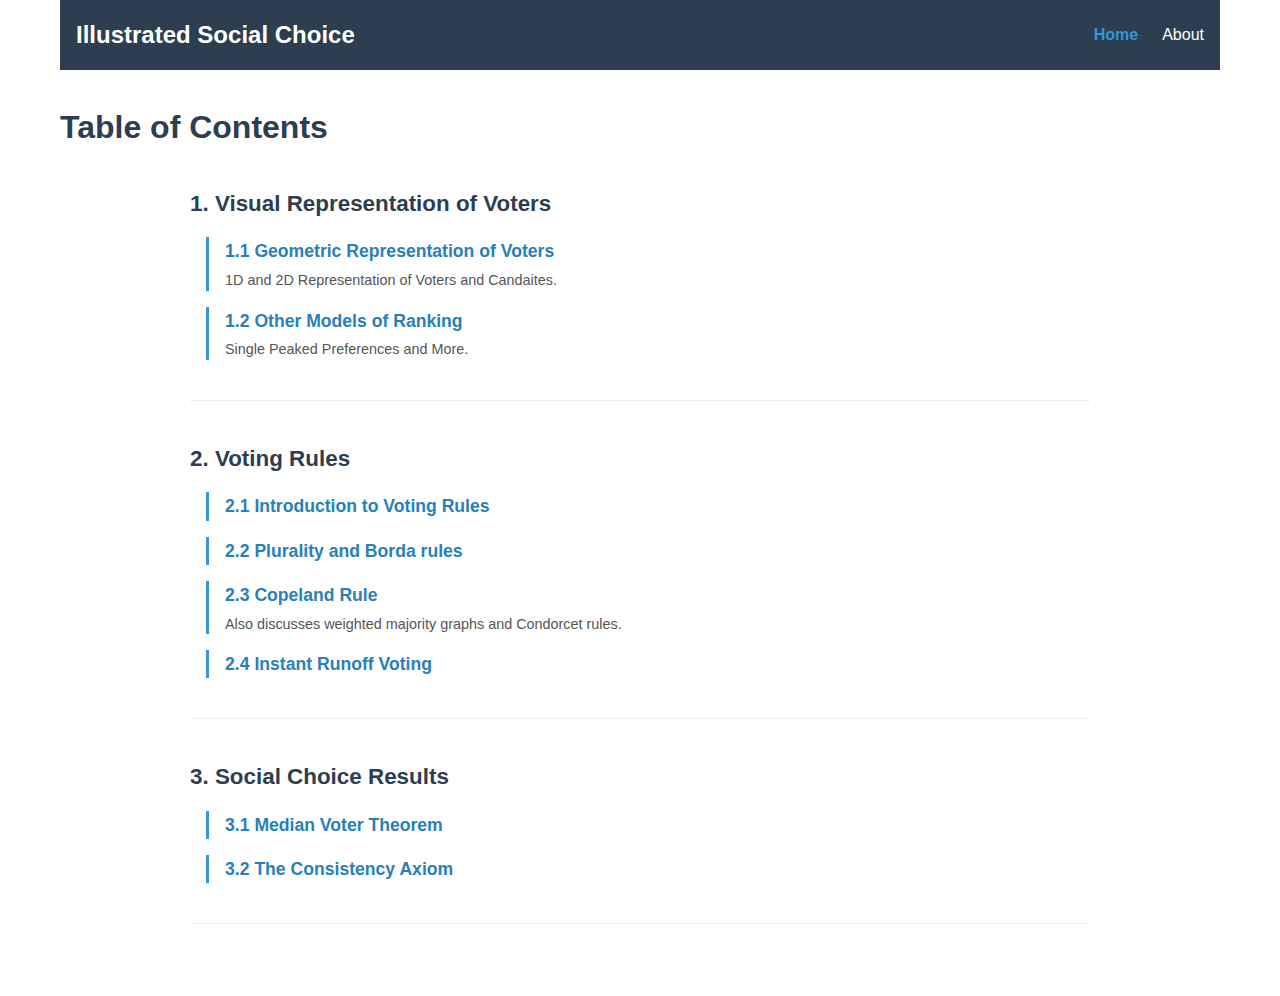
<file: index.html>
<!DOCTYPE html>
<html lang="en">
<head>
    <meta charset="UTF-8">
    <meta name="viewport" content="width=device-width, initial-scale=1.0">
    <title>Illustrated Social Choice</title>
    <link rel="stylesheet" href="style.css">
</head>
<body>
    <header>
        <nav>
            <a href="index.html" class="logo">Illustrated Social Choice</a>
            <ul class="nav-links">
                <li><a href="index.html">Home</a></li>
                <li><a href="about.html">About</a></li>
            </ul>
        </nav>
    </header>
    
	<main>
        <h1>Table of Contents</h1>
        
        <div class="toc-container">
            <section class="toc-section">
                <h2>Visual Representation of Voters </h2>
                <ul class="toc-list">
                    <li>
                        <a href="geometric.html">Geometric Representation of Voters</a>
                        <div class="entry-description">1D and 2D Representation of Voters and Candaites.</div>
                    </li>
                    <li>
                        <a href="ranking-models.html">Other Models of Ranking</a>
                        <div class="entry-description">Single Peaked Preferences and More.</div>
                    </li>
                </ul>
            </section>

            <section class="toc-section">
                <h2>Voting Rules</h2>
                <ul class="toc-list">
                    <li>
                        <a href="voting-rules.html"> Introduction to Voting Rules</a>
                    </li>
                    <li>
                        <a href="scoring-rules.html"> Plurality and Borda rules</a>
                    </li>
					<li>
                        <a href="copeland.html">Copeland Rule</a>
						<div class="entry-description">Also discusses weighted majority graphs and Condorcet rules.</div>
                    </li>
                    <li>
                        <a href="irv.html">Instant Runoff Voting</a>
                    </li>
                </ul>
            </section>

            <section class="toc-section">
                <h2>Social Choice Results</h2>
                <ul class="toc-list">
                    <li>
                        <a href="median-voter.html"> Median Voter Theorem</a>
                    </li>
                    <li>
                        <a href="consistency.html"> The Consistency Axiom</a>
                    </li>
                </ul>
            </section>

        </div>
    </main>
    
    <script src="script.js"></script>
</body>
</html>
</file>
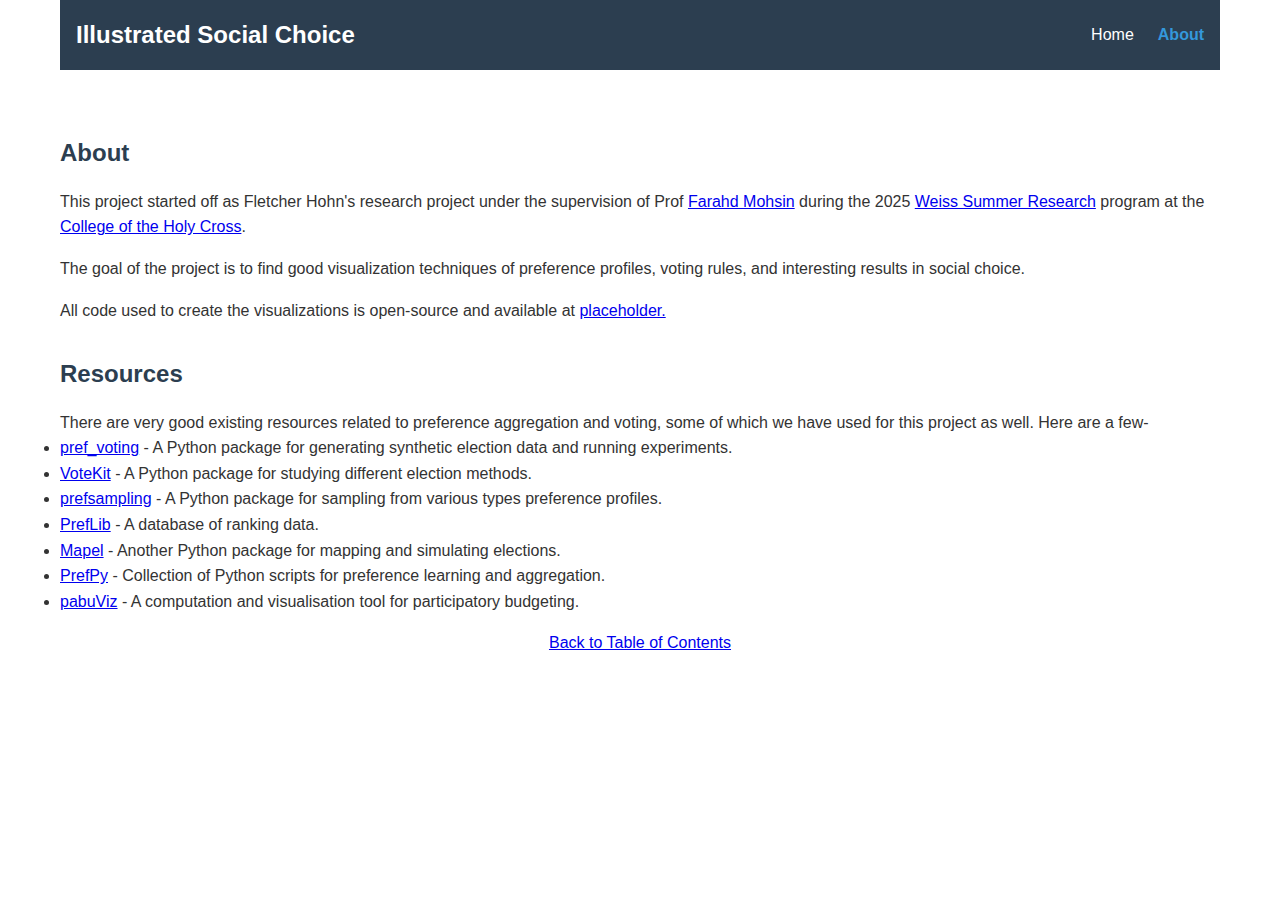
<file: about.html>
<!DOCTYPE html>
<html lang="en">
<head>
    <meta charset="UTF-8">
    <meta name="viewport" content="width=device-width, initial-scale=1.0">
    <title>Illustrated Social Choice</title>
    <link rel="stylesheet" href="style.css">
</head>
<body>
    <header>
        <nav>
            <a href="index.html" class="logo">Illustrated Social Choice</a>
            <ul class="nav-links">
                <li><a href="index.html">Home</a></li>
                <li><a href="about.html">About</a></li>
            </ul>
        </nav>
    </header>
    
    <main>
	
	<h2> About </h2>
        <p>This project started off as Fletcher Hohn's research project under the supervision of Prof 
		<a href="https://farhadmohsin.github.io/">Farahd Mohsin</a> during the 2025 <a href="https://crossworks.holycross.edu/mellon_summer_research/">Weiss Summer Research</a> program at the <a href="https://www.holycross.edu/academics/program/computer-science-program">College of the Holy Cross</a>.</p>
		
		<p>The goal of the project is to find good visualization techniques of preference profiles,
		voting rules, and interesting results in social choice.</p>
		
		<p>All code used to create the visualizations is open-source and available at <a href="github-link">placeholder.</a></p> 
		
	<h2> Resources </h2>
    
		<ul class="resources-list">
			
			There are very good existing resources related to preference aggregation and voting, some of which we have used for this project as well. Here are a few-
		
			<li>
				<a href="https://pref-voting.readthedocs.io/" target="_blank">pref_voting</a> - 
				A Python package for generating synthetic election data and running experiments.
			</li>
			<li>
				<a href="https://votekit.readthedocs.io/" target="_blank">VoteKit</a> - 
				A Python package for studying different election methods.
			</li>
			
			<li>
				<a href="https://comsoc-community.github.io/prefsampling/" target="_blank">prefsampling</a> - 
				A Python package for sampling from various types preference profiles.
			</li>
			
			<li>
				<a href="https://www.preflib.org/" target="_blank">PrefLib</a> - 
				A database of ranking data.
			</li>
			
			<li>
				<a href="https://github.com/szufix/mapel" target="_blank">Mapel</a> - 
				Another Python package for mapping and simulating elections.
			</li>
			
			<li>
				<a href="https://github.com/PrefPy/prefpy" target="_blank">PrefPy</a> - 
				Collection of Python scripts for preference learning and aggregation.
			</li>
			
			<li>
				<a href="https://pabuviz.org/rules/" target="_blank">pabuViz</a> - 
				A computation and visualisation tool for participatory budgeting.
			</li>
		</ul>
	
		<a href="index.html" class="back-to-toc">Back to Table of Contents</a>
	
    </main>
    
    <script src="script.js"></script>
</body>
</html>
</file>
<file: style.css>
/* Basic Reset */
* {
    margin: 0;
    padding: 0;
    box-sizing: border-box;
}

body {
    font-family: Arial, sans-serif;
    line-height: 1.6;
    color: #333;
    max-width: 1200px;
    margin: 0 auto;
    padding: 0 20px;
}

/* Header Navigation */
header {
    background-color: #2c3e50;
    padding: 1rem 0;
    position: sticky;
    top: 0;
    z-index: 100;
}

nav {
    display: flex;
    justify-content: space-between;
    align-items: center;
    padding: 0 1rem;
}

.logo {
    color: white;
    font-size: 1.5rem;
    font-weight: bold;
    text-decoration: none;
}

.nav-links {
    display: flex;
    list-style: none;
}

.nav-links li {
    margin-left: 1.5rem;
}

.nav-links a {
    color: white;
    text-decoration: none;
    transition: color 0.3s;
}

.nav-links a:hover {
    color: #3498db;
}

/* Dropdown */
.dropdown {
    position: relative;
}

.dropdown-content {
    display: none;
    position: absolute;
    background-color: #f9f9f9;
    min-width: 160px;
    box-shadow: 0 8px 16px rgba(0,0,0,0.2);
    z-index: 1;
}

.dropdown:hover .dropdown-content {
    display: block;
}

.dropdown-content a {
    color: #333;
    padding: 12px 16px;
    text-decoration: none;
    display: block;
}

.dropdown-content a:hover {
    background-color: #f1f1f1;
}

/* Main Content */
main {
    padding: 2rem 0;
}

h1 {
    margin-bottom: 1.5rem;
    color: #2c3e50;
}

h2 {
    margin: 2rem 0 1rem;
    color: #2c3e50;
}

p {
    margin-bottom: 1rem;
}

#tutorial-content {
    margin: 2rem 0;
}

#animation-container {
    background-color: #f9f9f9;
    border: 1px solid #ddd;
    padding: 2rem;
    margin: 1.5rem 0;
    text-align: center;
}

/* Page Navigation */
.page-nav {
    display: flex;
    justify-content: space-between;
    margin-top: 2rem;
    padding-top: 1rem;
    border-top: 1px solid #eee;
}

.page-nav a {
    padding: 0.5rem 1rem;
    background-color: #3498db;
    color: white;
    text-decoration: none;
    border-radius: 3px;
}

.page-nav a:hover {
    background-color: #2980b9;
}

.back-to-toc {
    display: block;
    text-align: center;
    margin: 1rem 0;
}

/* Active Page Indicator */
.active {
    color: #3498db !important;
    font-weight: bold;
}

/* Responsive Design */
@media (max-width: 768px) {
    nav {
        flex-direction: column;
        align-items: flex-start;
    }

    .nav-links {
        flex-direction: column;
        width: 100%;
        margin-top: 1rem;
    }

    .nav-links li {
        margin: 0.5rem 0;
    }

    .dropdown-content {
        position: relative;
        width: 100%;
    }

    .page-nav {
        flex-direction: column;
        gap: 1rem;
    }
}

/* Table of Contents Styling */
.toc-container {
    max-width: 900px;
    margin: 2rem auto;
}

.toc-section {
    margin-bottom: 2.5rem;
    border-bottom: 1px solid #eee;
    padding-bottom: 1.5rem;
}

.toc-section h2 {
    color: #2c3e50;
    margin-bottom: 0.5rem;
    font-size: 1.4rem;
}

.toc-description {
    color: #7f8c8d;
    margin-bottom: 1rem;
    font-style: italic;
}

.toc-list {
    list-style-type: none;
    margin-left: 1rem;
}

.toc-list li {
    margin: 1rem 0;
    padding-left: 1rem;
    border-left: 3px solid #3498db;
}

.toc-list a {
    text-decoration: none;
    color: #2980b9;
    font-weight: bold;
    font-size: 1.1rem;
    display: block;
    margin-bottom: 0.3rem;
    transition: color 0.2s;
}

.toc-list a:hover {
    color: #3498db;
}

.entry-description {
    color: #555;
    font-size: 0.9rem;
    line-height: 1.4;
}


/* Automatic TOC Numbering */
.toc-container {
    counter-reset: section;  /* Initialize section counter */
}

.toc-section h2::before {
    counter-increment: section;  /* Increment section counter */
    content: counter(section) ". ";  /* Add section number before heading */
}

.toc-section {
    counter-reset: subsection;  /* Initialize subsection counter */
}

.toc-list li a::before {
    counter-increment: subsection;  /* Increment subsection counter */
    content: counter(section) "." counter(subsection) " ";  /* Add section.subsection format */
}
</file>
